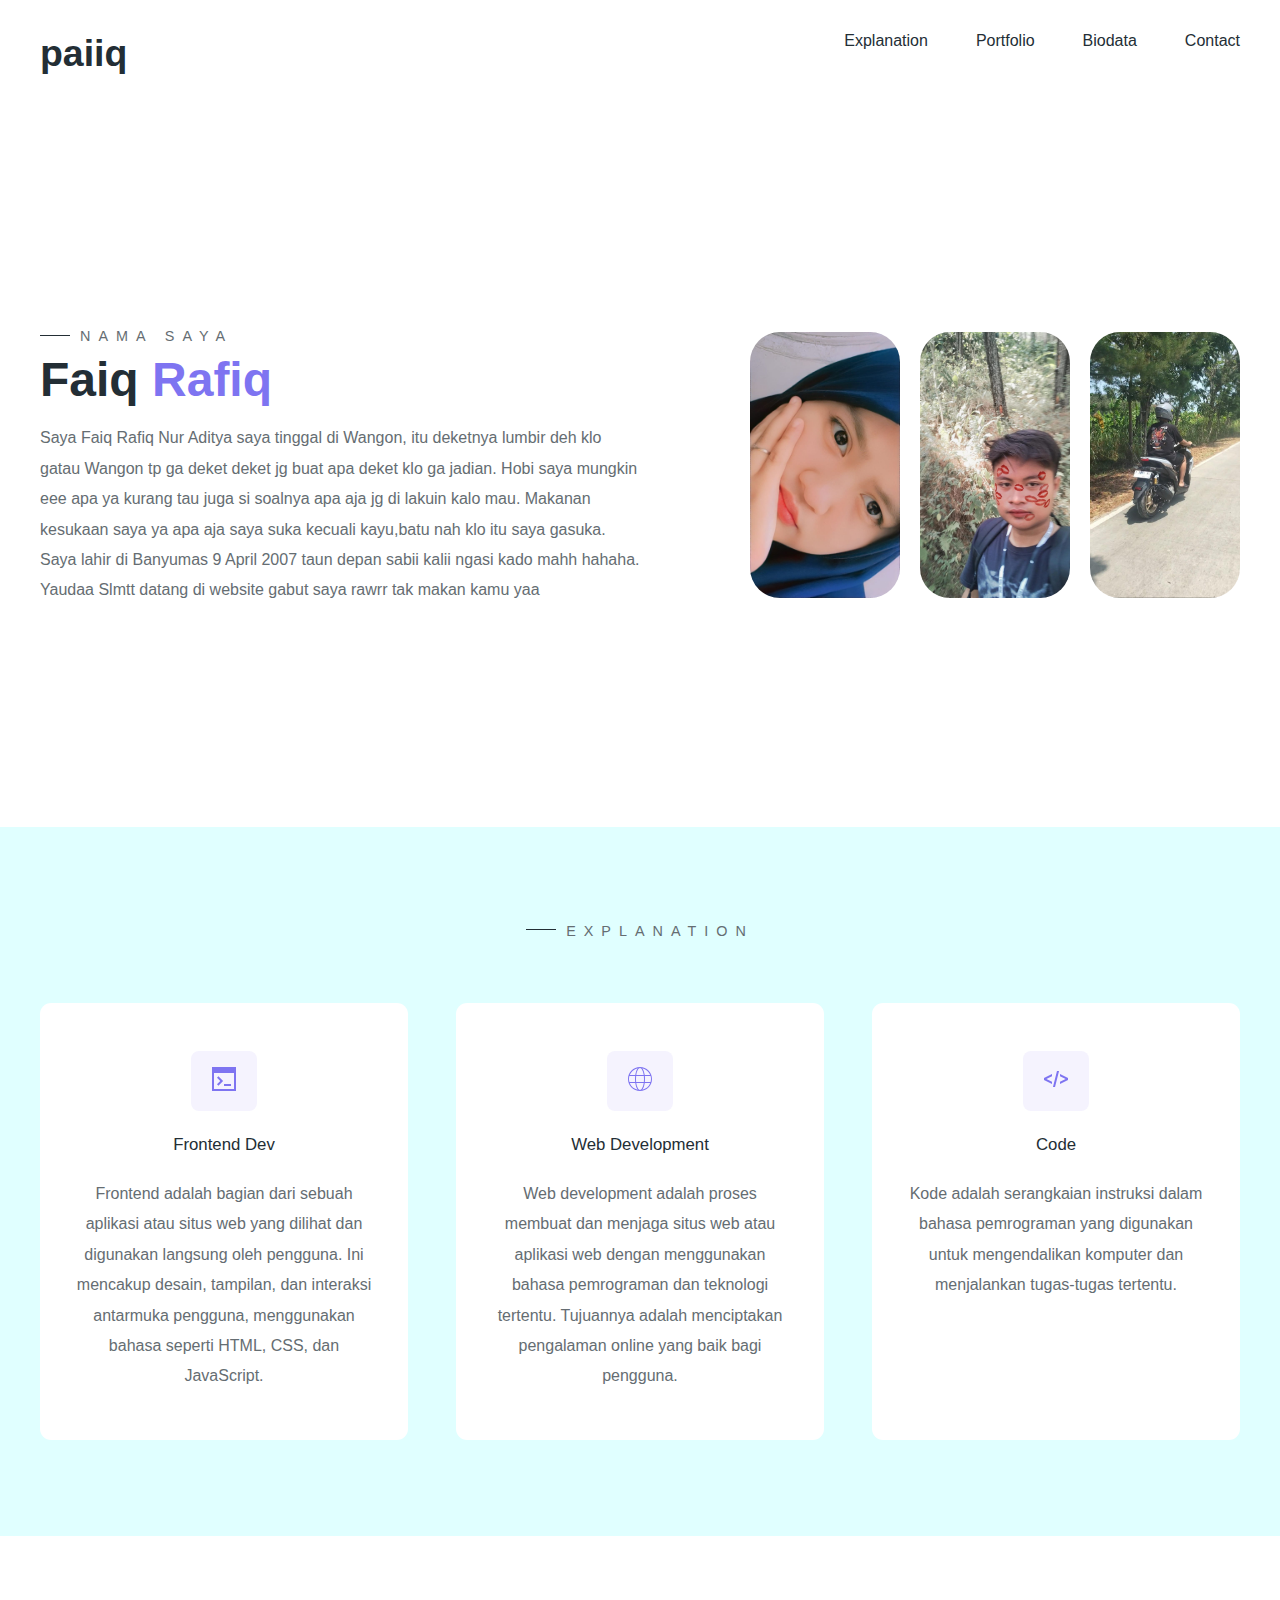
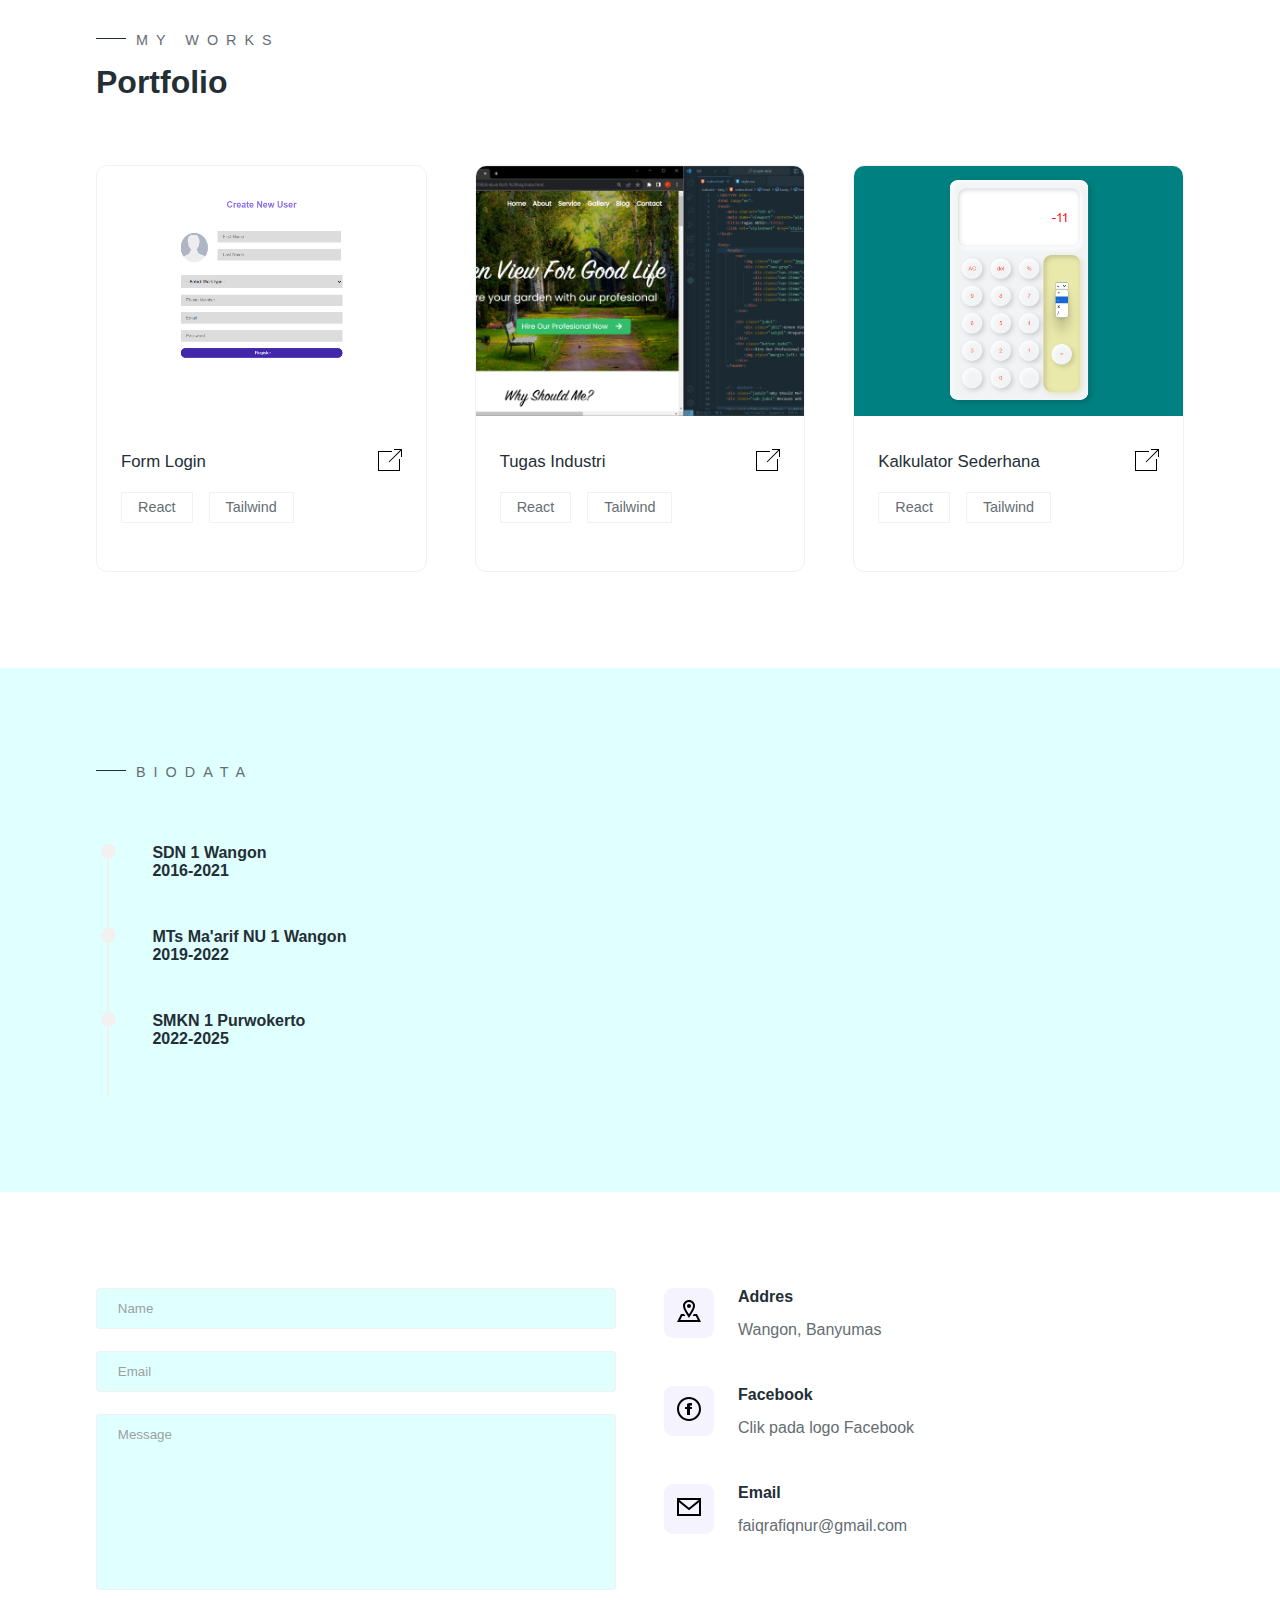
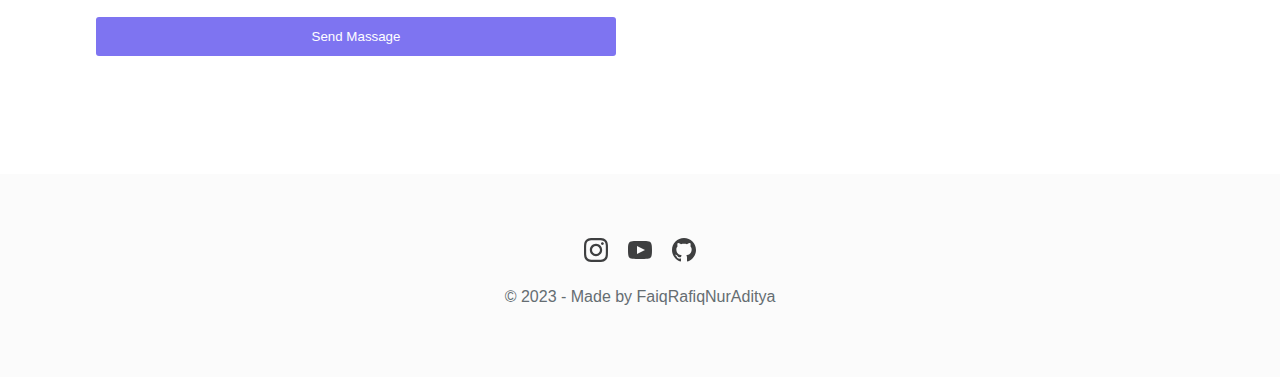
<file: index.html>
<!DOCTYPE html>
<html lang="en">
<head>
    <meta charset="UTF-8">
    <meta name="viewport" content="width=device-width, initial-scale=1.0">
    <title>Faiq Rafiq</title>
    <link rel="icon" href="img/logo.png" type="image/png">
    <link rel="stylesheet" href="styles/style.css">
    <link rel="stylesheet" href="responsive.css">
</head>
<body>
    
    <!-- Header -->
    <header>
        <div class="head-container">
            <div class="nav">
                <div class="logo">
                    <h3>paiiq</h3>
                </div>
                
                <nav>
                    <ul>
                        <li><a href="#services">Explanation</a></li>
                        <li><a href="#portfolios">Portfolio</a></li>
                        <li><a href="#skills">Biodata</a></li>
                        <li><a href="#contact">Contact</a></li>
                    </ul>
                </nav>

                <div class="burger">
                    <div class="line-1"></div>
                    <div class="line-2"></div>
                    <div class="line-3"></div>
                </div>
            </div>

            <section id="hero">
                <div class="hero-left">
                    <h3 class="pre-title">Nama Saya</h3>
                    <h1 class="hero-name">Faiq <span>Rafiq</span></h1>
                    <p>Saya Faiq Rafiq Nur Aditya saya tinggal di Wangon, itu deketnya lumbir deh klo gatau Wangon tp ga deket deket jg buat apa deket klo ga jadian. Hobi saya mungkin eee apa ya kurang tau juga si soalnya apa aja jg di lakuin kalo mau. Makanan kesukaan saya ya apa aja saya suka kecuali kayu,batu nah klo itu saya gasuka. Saya lahir di Banyumas 9 April 2007 taun depan sabii kalii ngasi kado mahh hahaha. Yaudaa Slmtt datang di website gabut saya rawrr tak makan kamu yaa</p>
                </div>

                <!-- Gambar Pertama, Kedua, dan Ketiga Secara Bersebelahan dengan Jarak Dekat dan di Kanan -->
                <div class="hero-right" style="display: flex; justify-content: flex-end; align-items: center;">
                  <div style="margin-left: 20px;">
                    <a href="https://www.instagram.com/xyzvnka_/?hl=id" target="_blank">
                    <img src="img/ya.jpg" alt="Deskripsi Gambar 1" style="width: 150px; height: auto; border-radius: 30px;">
                </a>
                 </div>
                     <div style="margin-left: 20px;">
                    <img src="img/hh.jpg" alt="Deskripsi Gambar 2" style="width: 150px; height: auto; border-radius: 30px;">
                 </div>
                     <div style="margin-left: 20px;">
                     <img src="img/rawrr.jpg" alt="Deskripsi Gambar 3" style="width: 150px; height: auto; border-radius: 30px;">
                 </div>
           </div>
                </div>
            </section>
        </div>
    </header>
    <!-- End Of Header -->

    <!-- Services -->
    <section id="services">
        <div class="services head-container">
            <h3 class="pre-title">Explanation</h3>
            <h1 class="section-title services-title"></h1>

            <div class="grid-3">
                <!-- Service 1 -->
                <div class="service">
                    <div class="service-icon">
                        <svg xmlns="http://www.w3.org/2000/svg" width="24" height="24" viewBox="0 0 24 24">
                            <path 
                            d="M22 6v16h-20v-16h20zm2-6h-24v24h24v-24zm-12.879 14l-4.707-4.707-1.414 1.414 3.293 3.293-3.293 3.293 1.414 1.414 4.707-4.707zm7.879 3h-7v2h7v-2z"/>
                        </svg>
                    </div>
                    <h4>Frontend Dev</h4>
                    <p>          
                        Frontend adalah bagian dari sebuah aplikasi atau situs web yang dilihat dan digunakan langsung oleh pengguna. Ini mencakup desain, tampilan, dan interaksi antarmuka pengguna, menggunakan bahasa seperti HTML, CSS, dan JavaScript.
                    </p>
                </div>

                   <!-- Service 2 -->
                   <div class="service">
                    <div class="service-icon">
                        <svg width="24" height="24" xmlns="http://www.w3.org/2000/svg" fill-rule="evenodd" clip-rule="evenodd"><path d="M12.02 0c6.614.011 11.98 5.383 11.98 12 0 6.623-5.376 12-12 12-6.623 0-12-5.377-12-12 0-6.617 5.367-11.989 11.981-12h.039zm3.694 16h-7.427c.639 4.266 2.242 7 3.713 7 1.472 0 3.075-2.734 3.714-7m6.535 0h-5.523c-.426 2.985-1.321 5.402-2.485 6.771 3.669-.76 6.671-3.35 8.008-6.771m-14.974 0h-5.524c1.338 3.421 4.34 6.011 8.009 6.771-1.164-1.369-2.059-3.786-2.485-6.771m-.123-7h-5.736c-.331 1.166-.741 3.389 0 6h5.736c-.188-1.814-.215-3.925 0-6m8.691 0h-7.685c-.195 1.8-.225 3.927 0 6h7.685c.196-1.811.224-3.93 0-6m6.742 0h-5.736c.062.592.308 3.019 0 6h5.736c.741-2.612.331-4.835 0-6m-12.825-7.771c-3.669.76-6.671 3.35-8.009 6.771h5.524c.426-2.985 1.321-5.403 2.485-6.771m5.954 6.771c-.639-4.266-2.242-7-3.714-7-1.471 0-3.074 2.734-3.713 7h7.427zm-1.473-6.771c1.164 1.368 2.059 3.786 2.485 6.771h5.523c-1.337-3.421-4.339-6.011-8.008-6.771"/></svg>
                    </div>
                    <h4>Web Development</h4>
                    <p>              
                        Web development adalah proses membuat dan menjaga situs web atau aplikasi web dengan menggunakan bahasa pemrograman dan teknologi tertentu. Tujuannya adalah menciptakan pengalaman online yang baik bagi pengguna.
                    </p>
                </div>

                   <!-- Service 3 --> 
                   <div class="service">
                    <div class="service-icon">
                        <svg xmlns="http://www.w3.org/2000/svg" width="24" height="24" viewBox="0 0 24 24"><path d="M24 10.935v2.131l-8 3.947v-2.23l5.64-2.783-5.64-2.79v-2.223l8 3.948zm-16 3.848l-5.64-2.783 5.64-2.79v-2.223l-8 3.948v2.131l8 3.947v-2.23zm7.047-10.783h-2.078l-4.011 16h2.073l4.016-16z"/></svg>
                    </div>
                    <h4>Code</h4>
                    <p>
                        Kode adalah serangkaian instruksi dalam bahasa pemrograman yang digunakan untuk mengendalikan komputer dan menjalankan tugas-tugas tertentu.
                    </p>
                </div>
            </div>
        </div>
    </section>
    <!-- End Of Services -->

    <!-- Portfolio -->
    <section id="portfolios">
        <div class="portfolios main-container">
            <h3 class="pre-title">My Works</h3>
            <h1 class="section-title">Portfolio</h1>

            <!--Portfolio 1-->
            <div class="grid-3">
                <div class="portfolio">
                    <div class="portfolio-cover">
                        <img src="img/port1.png" alt="">
                    </div>

                    <div class="portfolio-info">
                        <div class="portfolio-title">
                            <h4>Form Login</h4>
                            <a href="tugas login/index.html" target="_blank" class="portfolio-link">
                                <svg width="24" height="24" xmlns="http://www.w3.org/2000/svg" fill-rule="evenodd" clip-rule="evenodd"><path d="M14 4h-13v18h20v-11h1v12h-22v-20h14v1zm10 5h-1v-6.293l-11.646 11.647-.708-.708 11.647-11.646h-6.293v-1h8v8z"/></svg>
                            </a>
                        </div>

                        <div class="portfolio-tags">
                            <div>React</div>
                            <div>Tailwind</div>
                        </div>
                        <p></p>

                    </div>
                </div>

                <!--Portfolio 2-->
                <div class="portfolio">
                    <div class="portfolio-cover">
                        <img src="img/port2.png" alt="">
                    </div>

                    <div class="portfolio-info">
                        <div class="portfolio-title">
                            <h4>Tugas Industri</h4>
                            <a href="greengarden/index.html" target="_blank" class="portfolio-link">
                                <svg width="24" height="24" xmlns="http://www.w3.org/2000/svg" fill-rule="evenodd" clip-rule="evenodd"><path d="M14 4h-13v18h20v-11h1v12h-22v-20h14v1zm10 5h-1v-6.293l-11.646 11.647-.708-.708 11.647-11.646h-6.293v-1h8v8z"/></svg>
                            </a>
                        </div>

                        <div class="portfolio-tags">
                            <div>React</div>
                            <div>Tailwind</div>
                        </div>
                        <p></p>

                    </div>
                </div>

                <!--Portfolio 3-->
                <div class="portfolio">
                    <div class="portfolio-cover">
                        <img src="img/port3.png" alt="">
                    </div>

                    <div class="portfolio-info">
                        <div class="portfolio-title">
                            <h4>Kalkulator Sederhana</h4>
                            <a href="kalkulator/index.html" target="_blank" class="portfolio-link">
                                <svg width="24" height="24" xmlns="http://www.w3.org/2000/svg" fill-rule="evenodd" clip-rule="evenodd"><path d="M14 4h-13v18h20v-11h1v12h-22v-20h14v1zm10 5h-1v-6.293l-11.646 11.647-.708-.708 11.647-11.646h-6.293v-1h8v8z"/></svg>
                            </a>
                        </div>

                        <div class="portfolio-tags">
                            <div>React</div>
                            <div>Tailwind</div>
                        </div>
                        <p></p>

                    </div>
                </div>
            </div>
        </div>
    </section>
    <!-- End Of Portfolio -->

    <section id="skills">
        <div class="skills main-container">
            <h3 class="pre-title">Biodata</h3>
            <h1 class="section-title"></h1>

            <div class="skills-grid">
                <div class="skills-left">

                    <!--Education 1-->
                    <div class="education">
                        <div class="line">
                            <div></div>
                        </div>

                        <div class="education-info">
                            <h4 class="education-title">SDN 1 Wangon</h4>

                            <h4 class="education-years">2016-2021</h4>
                        </div>
                    </div>

                    <!--Education 2-->
                    <div class="education">
                        <div class="line">
                            <div></div>
                        </div>

                        <div class="education-info">
                            <h4 class="education-title">MTs Ma'arif NU 1 Wangon</h4>

                            <h4 class="education-years">2019-2022</h4>
                        </div>
                    </div>

                    <!--Education 3-->
                    <div class="education">
                        <div class="line">
                            <div></div>
                        </div>

                        <div class="education-info">
                            <h4 class="education-title">SMKN 1 Purwokerto</h4>

                            <h4 class="education-years">2022-2025</h4>
                        </div>
                    </div>
                </div>
                <div class="skills-right">
                    </div>
                </div>
            </div>
        </div> 
    </section>
    <!-- End of skills & education -->

    <!-- contact -->
    <section id="contact">
        <div class="contact main-container">
            <div class="contact-left">
                <form class="contact-form" action="https://formspree.io/f/mzblgeyd" method="POST">
                    <div>
                        <input type="text" placeholder="Name" name="name">
                    </div>
                    <div>
                        <input type="email" placeholder="Email" name="email">
                    </div>
                    <div>
                    <textarea name="message" id="message" placeholder="Message" cols="30" rows="10"></textarea>
                    </div>
                    <div>
                        <button class="btn-submit">Send Massage</button>
                    </div>
                </form>
            </div>
            <div class="contact-right">

                <!--Contact item 1-->
                <div class="contact-item">
                    <div class="contact-item-icon">
                        <div>
                        <img src="[data-uri]"></a>
                    </div>
                    </div>
                    <div class="contact-item-detail">
                        <h4>Addres</h4>
                        <p>Wangon, Banyumas
                        </p>
                    </div>
                </div>

                <!--Contact item 2-->
                <div class="contact-item">
                    <div class="contact-item-icon">
                        <div>
                            <a href="https://www.facebook.com/ganing.house" target="_blank"><img src="[data-uri]"></a>
                        </div>
                    </div>
                    <div class="contact-item-detail">
                        <h4>Facebook</h4> 
                        <p>Clik pada logo Facebook</p>
                    </div>
                </div>

                <!--Contact item 3-->
                <div class="contact-item">
                    <div class="contact-item-icon">
                        <div>
                            <img src="[data-uri]"></a>
                        </div>
                    </div>
                    <div class="contact-item-detail">
                        <h4>Email</h4>
                        <p>faiqrafiqnur@gmail.com</p>
                    </div>
                </div>
            </div>
        </div>
    </section>
    <!--End of contact-->

    <!--footer-->
    <footer>
        <div class="footer-icons">
            <a href="https://www.instagram.com/faiqrfq_/?hl=id" target="_blank">
                <svg xmlns="http://www.w3.org/2000/svg" width="24" height="24" viewBox="0 0 24 24"><path d="M12 2.163c3.204 0 3.584.012 4.85.07 3.252.148 4.771 1.691 4.919 4.919.058 1.265.069 1.645.069 4.849 0 3.205-.012 3.584-.069 4.849-.149 3.225-1.664 4.771-4.919 4.919-1.266.058-1.644.07-4.85.07-3.204 0-3.584-.012-4.849-.07-3.26-.149-4.771-1.699-4.919-4.92-.058-1.265-.07-1.644-.07-4.849 0-3.204.013-3.583.07-4.849.149-3.227 1.664-4.771 4.919-4.919 1.266-.057 1.645-.069 4.849-.069zm0-2.163c-3.259 0-3.667.014-4.947.072-4.358.2-6.78 2.618-6.98 6.98-.059 1.281-.073 1.689-.073 4.948 0 3.259.014 3.668.072 4.948.2 4.358 2.618 6.78 6.98 6.98 1.281.058 1.689.072 4.948.072 3.259 0 3.668-.014 4.948-.072 4.354-.2 6.782-2.618 6.979-6.98.059-1.28.073-1.689.073-4.948 0-3.259-.014-3.667-.072-4.947-.196-4.354-2.617-6.78-6.979-6.98-1.281-.059-1.69-.073-4.949-.073zm0 5.838c-3.403 0-6.162 2.759-6.162 6.162s2.759 6.163 6.162 6.163 6.162-2.759 6.162-6.163c0-3.403-2.759-6.162-6.162-6.162zm0 10.162c-2.209 0-4-1.79-4-4 0-2.209 1.791-4 4-4s4 1.791 4 4c0 2.21-1.791 4-4 4zm6.406-11.845c-.796 0-1.441.645-1.441 1.44s.645 1.44 1.441 1.44c.795 0 1.439-.645 1.439-1.44s-.644-1.44-1.439-1.44z"/></svg>
            </a>
            <a href="https://www.youtube.com/channel/UCtADVQgqvLWJxf5l6uNpvGA" target="_blank">
                <svg xmlns="http://www.w3.org/2000/svg" width="24" height="24" viewBox="0 0 24 24"><path d="M19.615 3.184c-3.604-.246-11.631-.245-15.23 0-3.897.266-4.356 2.62-4.385 8.816.029 6.185.484 8.549 4.385 8.816 3.6.245 11.626.246 15.23 0 3.897-.266 4.356-2.62 4.385-8.816-.029-6.185-.484-8.549-4.385-8.816zm-10.615 12.816v-8l8 3.993-8 4.007z"/></svg>
            </a>
            <a href="https://github.com/faiqrfq" target="_blank">
                <svg xmlns="http://www.w3.org/2000/svg" width="24" height="24" viewBox="0 0 24 24"><path d="M12 0c-6.626 0-12 5.373-12 12 0 5.302 3.438 9.8 8.207 11.387.599.111.793-.261.793-.577v-2.234c-3.338.726-4.033-1.416-4.033-1.416-.546-1.387-1.333-1.756-1.333-1.756-1.089-.745.083-.729.083-.729 1.205.084 1.839 1.237 1.839 1.237 1.07 1.834 2.807 1.304 3.492.997.107-.775.418-1.305.762-1.604-2.665-.305-5.467-1.334-5.467-5.931 0-1.311.469-2.381 1.236-3.221-.124-.303-.535-1.524.117-3.176 0 0 1.008-.322 3.301 1.23.957-.266 1.983-.399 3.003-.404 1.02.005 2.047.138 3.006.404 2.291-1.552 3.297-1.23 3.297-1.23.653 1.653.242 2.874.118 3.176.77.84 1.235 1.911 1.235 3.221 0 4.609-2.807 5.624-5.479 5.921.43.372.823 1.102.823 2.222v3.293c0 .319.192.694.801.576 4.765-1.589 8.199-6.086 8.199-11.386 0-6.627-5.373-12-12-12z"/></svg>
            </a>
        </div>
        <p>&#169; 2023 - Made by FaiqRafiqNurAditya</p>
    </footer>
    <!--end of footer-->

</body>
<script src="main.js"></script>
</html>
</file>
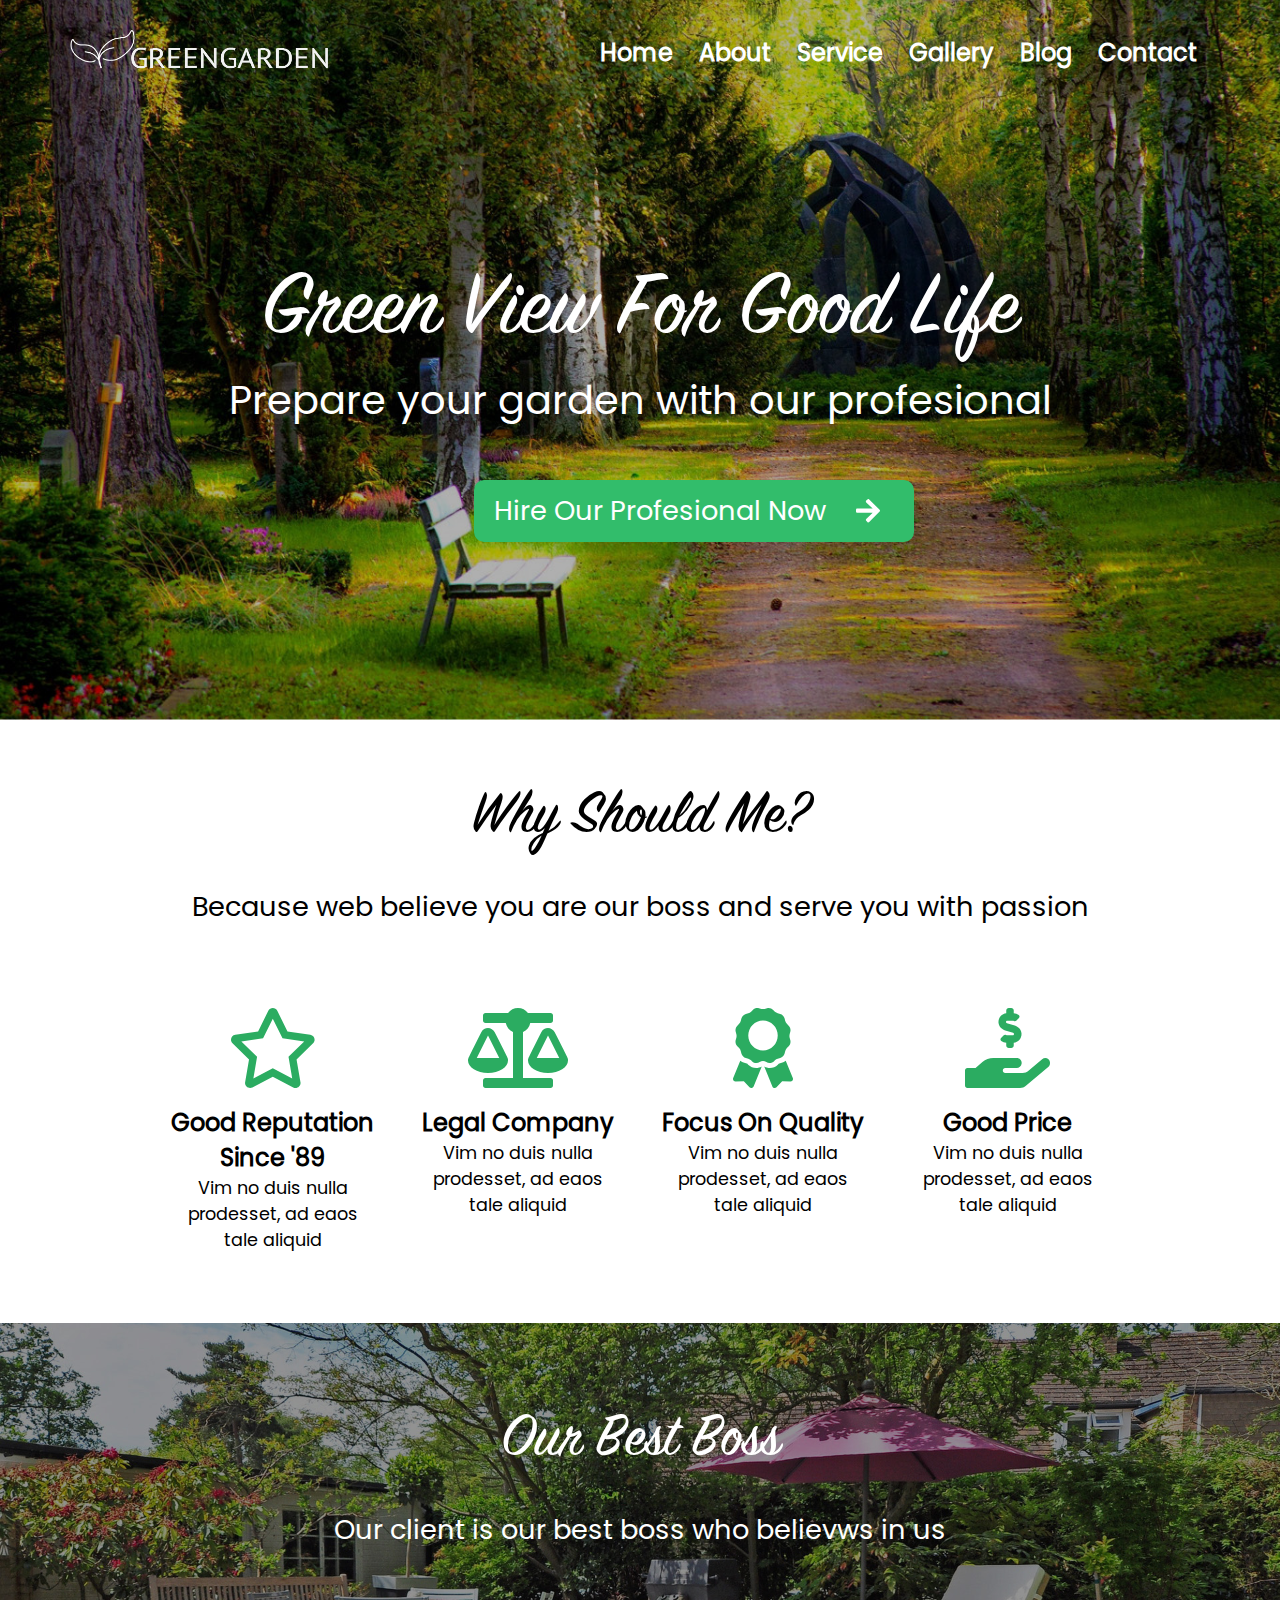
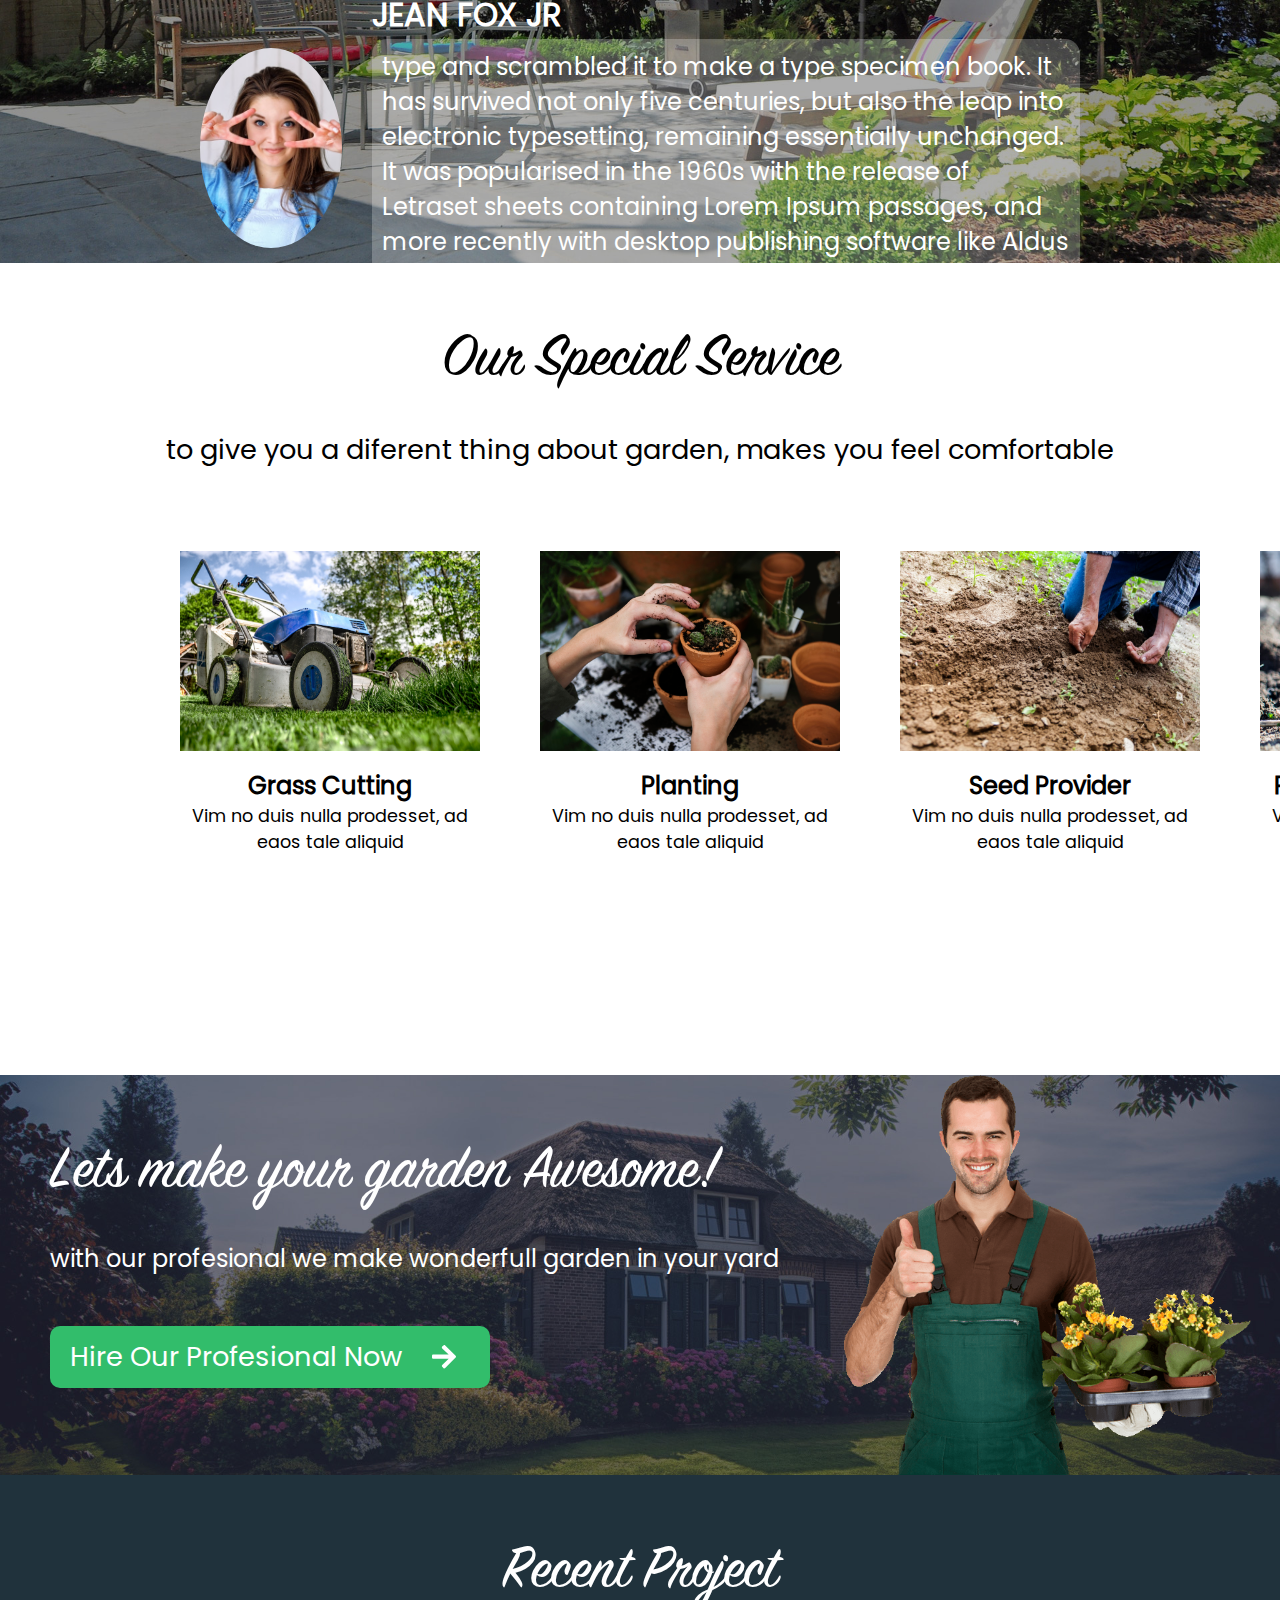
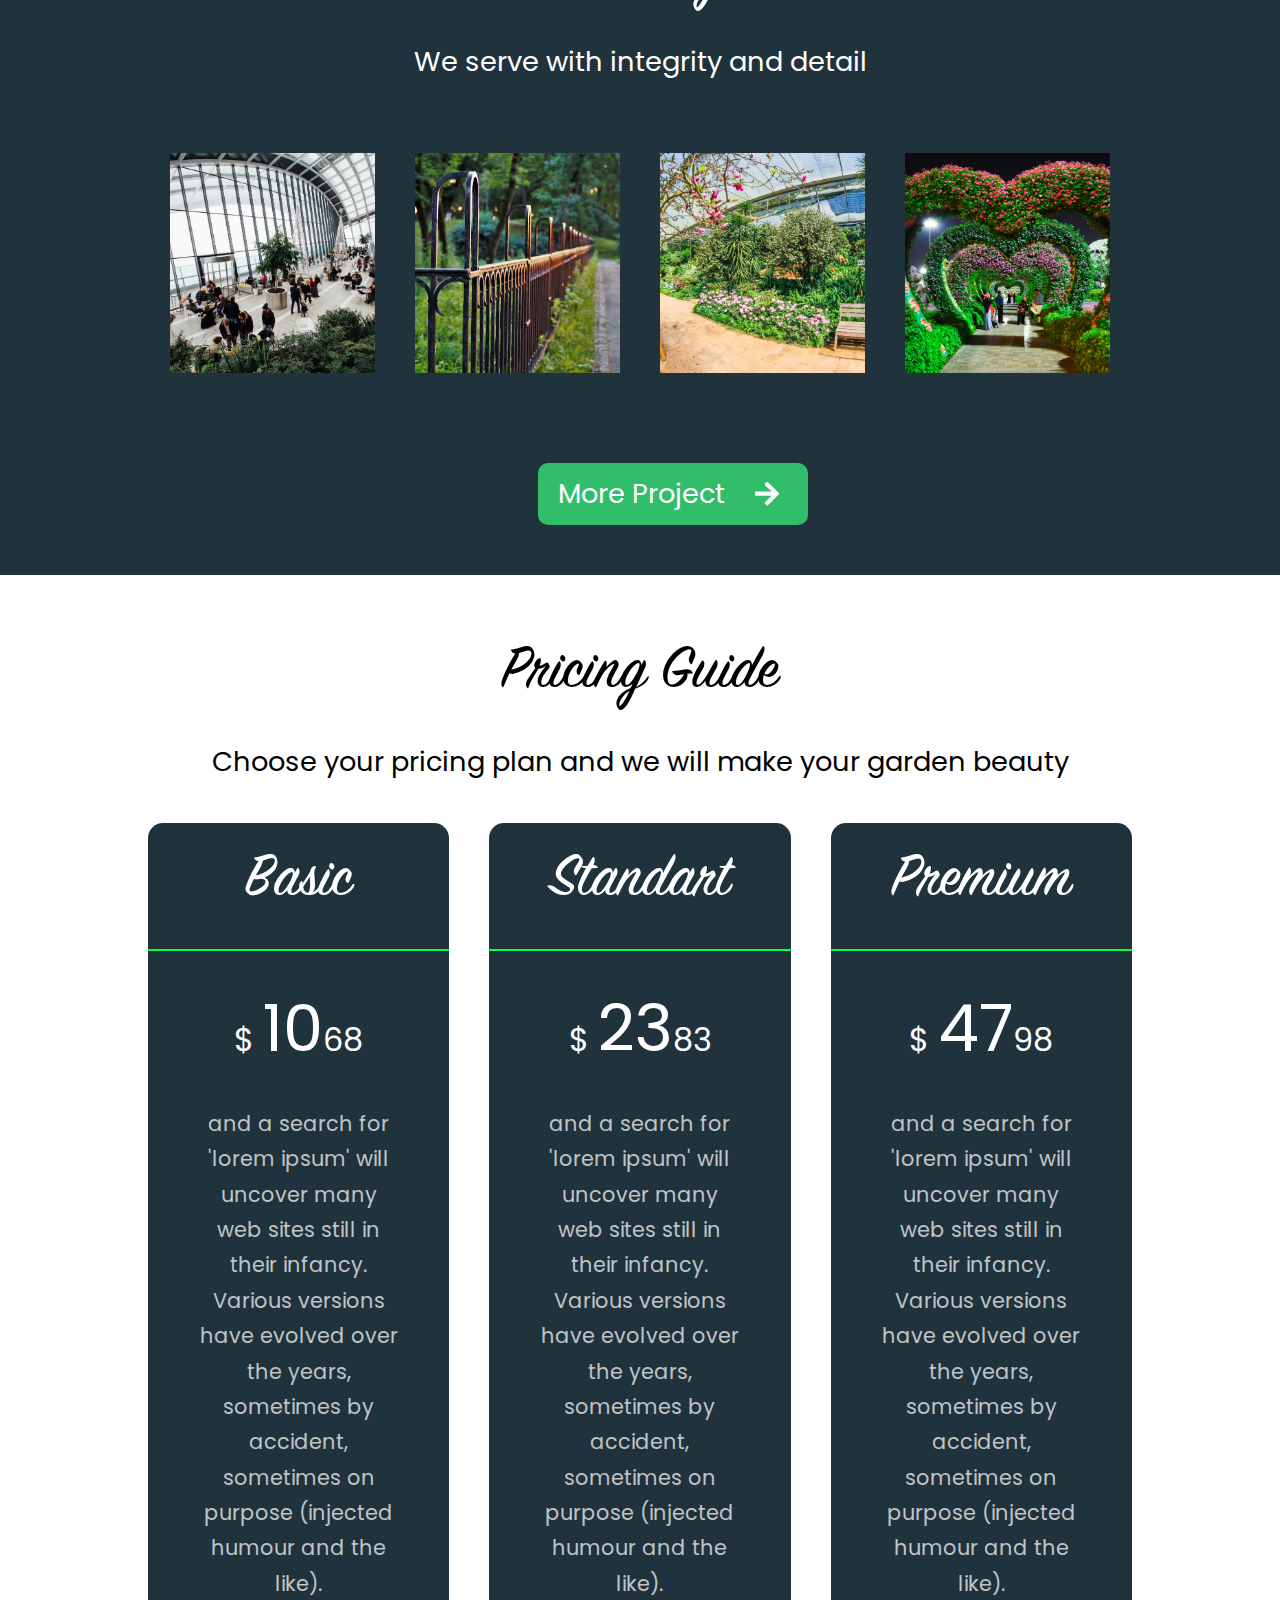
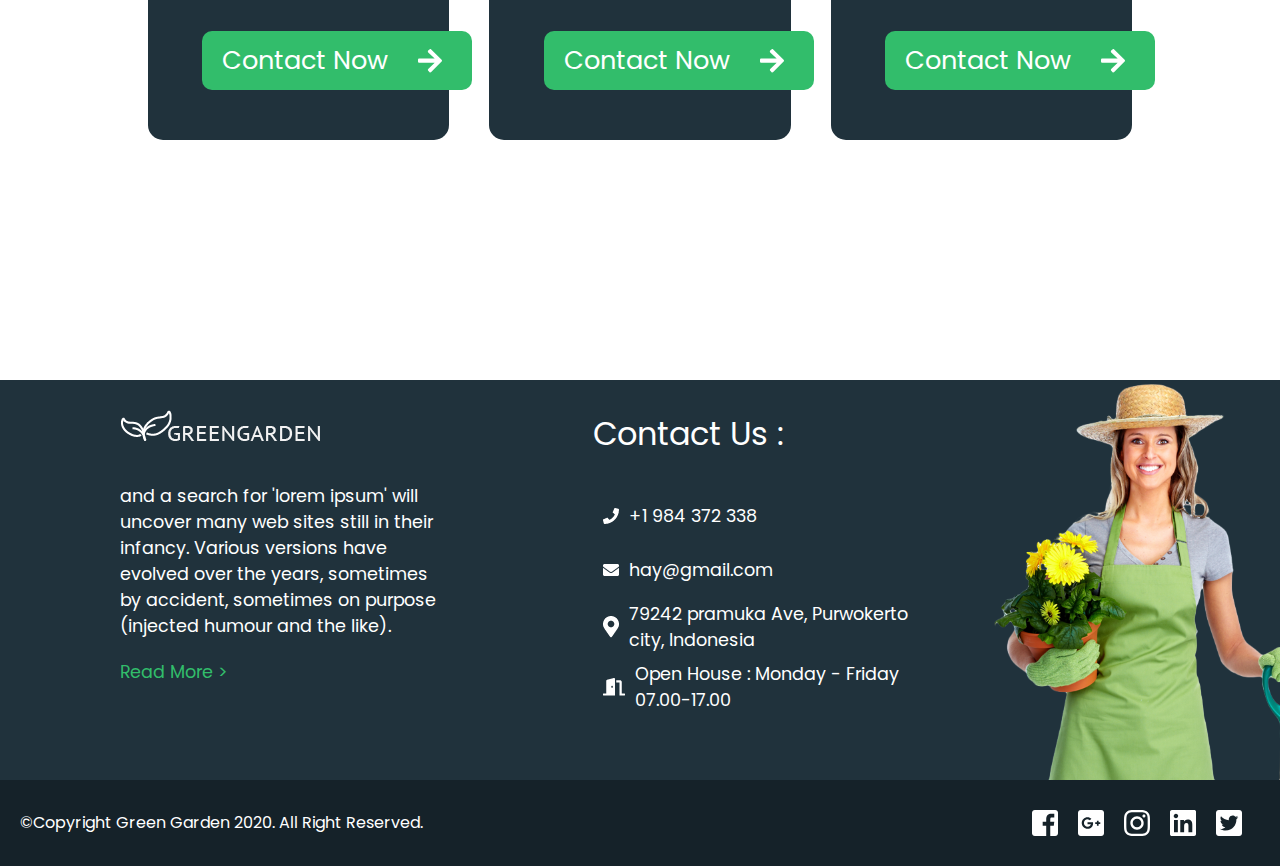
<file: greengarden/index.html>
<!DOCTYPE html>
<html lang="en">

<head>
    <meta charset="UTF-8">
    <meta name="viewport" content="width=device-width, initial-scale=1.0">
    <title>Green Garden</title>
    <link rel="stylesheet" href="style.css">
</head>

<body>

    <header>
        <nav>
            <img class="logo" src="Images/Logo-GG-w500.png" alt="">
            <div class="nav-grup">
                <div class="nav-items">Home</div>
                <div class="nav-items">About</div>
                <div class="nav-items">Service</div>
                <div class="nav-items">Gallery</div>
                <div class="nav-items">Blog</div>
                <div class="nav-items">Contact</div>
            </div>
        </nav>

        <div class="judul">
            <div class="jdl1">Green View For Good Life</div>
            <div class="subjdl">Prepare your garden with our profesional</div>
        </div>
        <div class="button-judul">
            <div>Hire Our Profesional Now </div>
            <img style="margin-left: 30px;" src="Images/arrow-right.png" alt="">
        </div>
    </header>



    <!-- konten1 -->
    <div class="judul1">Why Should Me?</div>
    <div class="sub-judul">Because web believe you are our boss and serve you with passion</div>

    <div style="display: flex;  padding: 70px 150px; text-align: center;">
        <div style="margin-left: 20px; margin-right: 20px;">
            <img style="padding: 10px;" src="Images/Icon-star.png" alt="">
            <div style="font-weight: bold; font-size: 1.5rem;">Good Reputation Since '89</div>
            <div style="font-size: 1.1rem;">Vim no duis nulla prodesset, ad eaos tale aliquid</div>
        </div>
        <div style="margin-left: 20px; margin-right: 20px;">
            <img style="padding: 10px;" src="Images/Icon-legal-company.png" alt="">
            <div style="font-weight: bold; font-size: 1.5rem;">Legal Company</div>
            <div style="font-size: 1.1rem;">Vim no duis nulla prodesset, ad eaos tale aliquid</div>
        </div>
        <div style="margin-left: 20px; margin-right: 20px;">
            <img style="padding: 10px;" src="Images/Icon-award.png" alt="">
            <div style="font-weight: bold; font-size: 1.5rem;">Focus On Quality</div>
            <div style="font-size: 1.1rem;">Vim no duis nulla prodesset, ad eaos tale aliquid</div>
        </div>
        <div style="margin-left: 20px; margin-right: 20px;">
            <img style="padding: 10px;" src="Images/Icon-good-price.png" alt="">
            <div style="font-weight: bold; font-size: 1.5rem;">Good Price</div>
            <div style="font-size: 1.1rem;">Vim no duis nulla prodesset, ad eaos tale aliquid</div>
        </div>
    </div>




    <!-- konten2 -->
    <div class="ratting">
        <div class="judul1">Our Best Boss</div>
        <div class="sub-judul">Our client is our best boss who believws in us</div>
        <!-- ratting -->
        <div class="ratting-grup">
            <div class="profile"></div>
            <div class="rate">
                <div style="font-size: 2rem; font-weight: bold;">JEAN FOX JR</div>
                <div style="font-size: 1.5rem; border-radius: 15px;  background-color: #ffffff3f; padding: 10px;"> type
                    and scrambled it to
                    make
                    a type specimen
                    book. It has survived not only five centuries, but also
                    the
                    leap into electronic typesetting, remaining essentially unchanged. It was popularised in the 1960s
                    with
                    the
                    release of Letraset sheets containing Lorem Ipsum passages, and more recently with desktop
                    publishing
                    software like Aldus PageMaker in</div>
            </div>

        </div>
        <div style="display: flex; position: absolute; right: 17%;">
            <div style="margin-right: 20px; border-radius: 100%; background-color: white; width: 30px; height: 30px;">
            </div>
            <div
                style="margin-right: 20px; border-radius: 100%; background-color: rgba(255, 255, 255, 0.442); width: 30px; height: 30px;">
            </div>
            <div
                style="margin-right: 20px; border-radius: 100%; background-color: rgba(255, 255, 255, 0.442); width: 30px; height: 30px;">
            </div>
            <div
                style="margin-right: 20px; border-radius: 100%; background-color: rgba(255, 255, 255, 0.442); width: 30px; height: 30px;">
            </div>
        </div>
    </div>


    <!-- konten3 -->

    <div class="judul1">Our Special Service</div>
    <div class="sub-judul">to give you a diferent thing about garden, makes you feel comfortable</div>

    <div style="display: flex;  padding: 70px 150px; text-align: center; margin-bottom: 150px;">
        <div style=" margin-left: 20px; margin-right: 20px;">
            <img class="service" src="Images/Service-1.jpg" alt="">
            <div style="font-weight: bold; font-size: 1.5rem;">Grass Cutting</div>
            <div style="font-size: 1.1rem;">Vim no duis nulla prodesset, ad eaos tale aliquid</div>
        </div>
        <div style=" margin-left: 20px; margin-right: 20px;">
            <img class="service" src="Images/Service-5.jpeg" alt="">
            <div style="font-weight: bold; font-size: 1.5rem;">Planting</div>
            <div style="font-size: 1.1rem;">Vim no duis nulla prodesset, ad eaos tale aliquid</div>
        </div>
        <div style=" margin-left: 20px; margin-right: 20px;">
            <img class="service" src="Images/Service-3.jpeg" alt="">
            <div style="font-weight: bold; font-size: 1.5rem;">Seed Provider</div>
            <div style="font-size: 1.1rem;">Vim no duis nulla prodesset, ad eaos tale aliquid</div>
        </div>
        <div style=" margin-left: 20px; margin-right: 20px;">
            <img class="service" src="Images/Service-4.jpeg" alt="">
            <div style="font-weight: bold; font-size: 1.5rem;">Preapare Land Garden</div>
            <div style="font-size: 1.1rem;">Vim no duis nulla prodesset, ad eaos tale aliquid</div>
        </div>
    </div>




    <!-- konten 4 -->

    <div class="iklan">
        <div class="ikln">
            <div>
                <div class="judul2">Lets make your garden Awesome!</div>
                <div class="sub-judul2">with our profesional we make wonderfull garden in your yard</div>
            </div>
            <div class="button-judul2">
                <div>Hire Our Profesional Now </div>
                <img style="margin-left: 30px; " src="Images/arrow-right.png" alt="">
            </div>
        </div>
        <img class="foto-iklan" src="Images/worker2.png" alt="">
    </div>


    <!-- konten5 -->
    <div class="konten5">
        <div style="color: white;" class="judul1">Recent Project</div>
        <div style="color: white;" class="sub-judul">We serve with integrity and detail</div>

        <div style="display: flex;  padding: 70px 150px; text-align: center;">
            <div class="projek" style=" background-image: url(Images/Project-1.jpeg);"></div>
            <div class="projek" style=" background-image: url(Images/Project-2.jpeg);"></div>
            <div class="projek" style=" background-image: url(Images/Project-3.jpeg);"></div>
            <div class="projek" style=" background-image: url(Images/Project-4.jpeg);"></div>
        </div>
        <div class="button-judul3">
            <div>More Project </div>
            <img style="margin-left: 30px;" src="Images/arrow-right.png" alt="">
        </div>
    </div>

    <!-- konten6 -->
    <div class="judul1">Pricing Guide</div>
    <div class="sub-judul">Choose your pricing plan and we will make your garden beauty</div>



    <div style="display: flex; padding: 40px 10%;">
        <!-- card1 -->
        <div class="card">
            <div style="font-size: 4rem; font-family: SignPainter;">Basic</div>
            <div class="line"></div>
            <div style="font-size: 2rem;">$ <span style="font-size: 4rem;"> 10</span>68</div>
            <div class="des1"> and a search for
                'lorem ipsum' will
                uncover many web
                sites
                still in their
                infancy. Various versions have
                evolved over the years, sometimes by accident, sometimes on purpose (injected humour and the like).
            </div>
            <div class="button-judul4">
                <div>Contact Now</div>
                <img style="margin-left: 30px;" src="Images/arrow-right.png" alt="">
            </div>
        </div>

        <!-- card2 -->
        <div class="card">
            <div style="font-size: 4rem; font-family: SignPainter;">Standart</div>
            <div class="line"></div>
            <div style="font-size: 2rem;">$ <span style="font-size: 4rem;"> 23</span>83</div>
            <div class="des1"> and a search for
                'lorem ipsum' will
                uncover many web
                sites
                still in their
                infancy. Various versions have
                evolved over the years, sometimes by accident, sometimes on purpose (injected humour and the like).
            </div>
            <div class="button-judul4">
                <div>Contact Now</div>
                <img style="margin-left: 30px;" src="Images/arrow-right.png" alt="">
            </div>
        </div>

        <!-- card3 -->
        <div class="card">
            <div style="font-size: 4rem; font-family: SignPainter;">Premium</div>
            <div class="line"></div>
            <div style="font-size: 2rem;">$ <span style="font-size: 4rem;"> 47</span>98</div>
            <div class="des1"> and a search for
                'lorem ipsum' will
                uncover many web
                sites
                still in their
                infancy. Various versions have
                evolved over the years, sometimes by accident, sometimes on purpose (injected humour and the like).
            </div>
            <div class="button-judul4">
                <div>Contact Now</div>
                <img style="margin-left: 30px;" src="Images/arrow-right.png" alt="">
            </div>
        </div>
    </div>


    <footer style="display: flex;">
        <div class="f1">
            <img src="Images/Logo-GG-w200.png" alt="">
            <div style="margin-top: 30px;"> and a search for 'lorem ipsum' will uncover many web sites still in their
                infancy. Various versions
                have
                evolved over the years, sometimes by accident, sometimes on purpose (injected humour and the like).
            </div>
            <div style="color: #32BD6B; margin-top: 20px;">Read More ></div>
        </div>

        <div class="f2">
            <div style="font-size: 2rem;">Contact Us :</div>

            <div style="display: flex; align-items: center; margin-top: 30px;">
                <img class="icon" src="Images/Footer-icon-phone.png" alt="">
                <div>+1 984 372 338</div>
            </div>
            <div style="display: flex; align-items: center;">
                <img class="icon" src="Images/Footer-icon-envelope.png" alt="">
                <div>hay@gmail.com</div>
            </div>
            <div style="display: flex; align-items: center;">
                <img class="icon" src="Images/Footer-icon-marker.png" alt="">
                <div>79242 pramuka Ave, Purwokerto city, Indonesia</div>
            </div>
            <div style="display: flex; align-items: center;">
                <img class="icon" src="Images/Footer-icon-door-open.png" alt="">
                <div>Open House :
                    Monday - Friday
                    07.00-17.00</div>
            </div>
        </div>
        <img class="worker4" src="Images/worker4.png" alt="">


    </footer>
    <div class="footer2">
        <div>©Copyright Green Garden 2020. All Right Reserved.</div>
        <div style="display: flex;">
            <img style="margin-right: 20px;" src="Images/Social-Media-facebook-square.png" alt="">
            <img style="margin-right: 20px;" src="Images/Social-Media-google-plus-square.png" alt="">
            <img style="margin-right: 20px;" src="Images/Social-Media-instagram.png" alt="">
            <img style="margin-right: 20px;" src="Images/Social-Media-linkedin.png" alt="">
            <img style="margin-right: 20px;" src="Images/Social-Media-twitter-square.png" alt="">
        </div>

    </div>
</body>

</html>
</file>
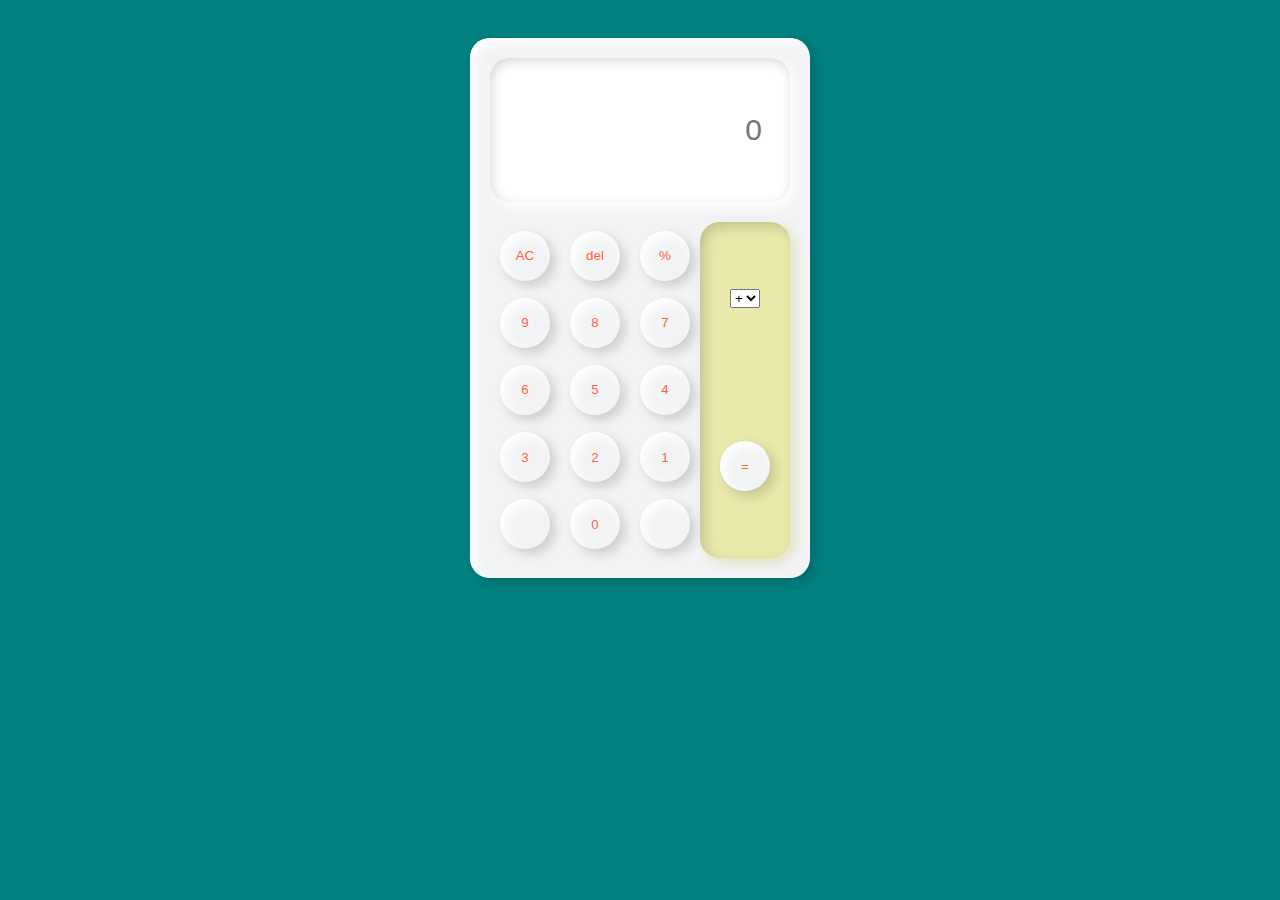
<file: kalkulator/index.html>
<!DOCTYPE html>
<html lang="en">
<head>
    <meta charset="UTF-8">
    <meta name="viewport" content="width=device-width, initial-scale=1.0">
    <title>kalkulator sederhana</title>
    <link rel="stylesheet" href="style.css">
</head>
<body>
    <main class="card">
        <form class="display">
            <input id="screen" placeholder="0">
        </form>
        <section class="button">
            <div class="tombol-kiri">
                <button class="tombol" onclick="display('clear')">AC</button>
                <button class="tombol" onclick="display('del')">del</button>
                <button class="tombol" onclick="display('%')">%</button>
                <script language="JavaScript">
                    for (let i = 9; i >= 1; i--) {
                        document.write(
                            `<button class="tombol" onclick="display(${i})">${i}</button>`
                        )
                    }
                </script>
                <button class="tombol" onclick="display()"></button>
                <button class="tombol" onclick="display('0')">0</button>
                <button class="tombol" onclick="display()"></button>
            </div>
            <div class="tombol-kanan">
                <select id="operator-select" onchange="display(this.value)">
                    <option value="+">+</option>
                    <option value="-">-</option>
                    <option value="*">x</option>
                    <option value="/">/</option>
                </select>
                <button class="tombol" onclick="display('action')">=</button>
            </div>
        </section>
    </main>
    <script language="JavaScript">
        let result = document.getElementById('screen');
        const display = (a) => {
            if (a == 'clear') {
                result.value = '';
            } else if (a == 'del') {
                result.value = result.value.slice(0, -1);
            } else if (a == 'action') {
                try { 
                    result.value = eval(result.value);
                } catch (error) {
                    alert('error');
                }
            } else {
                result.value += a;
            }

            if (parseFloat(result.value) < 0) {
                result.style.color = '#FF0000'; 
            } else {
                result.style.color = ''; 
            }
        }
    </script>
</body>
</html>
</file>
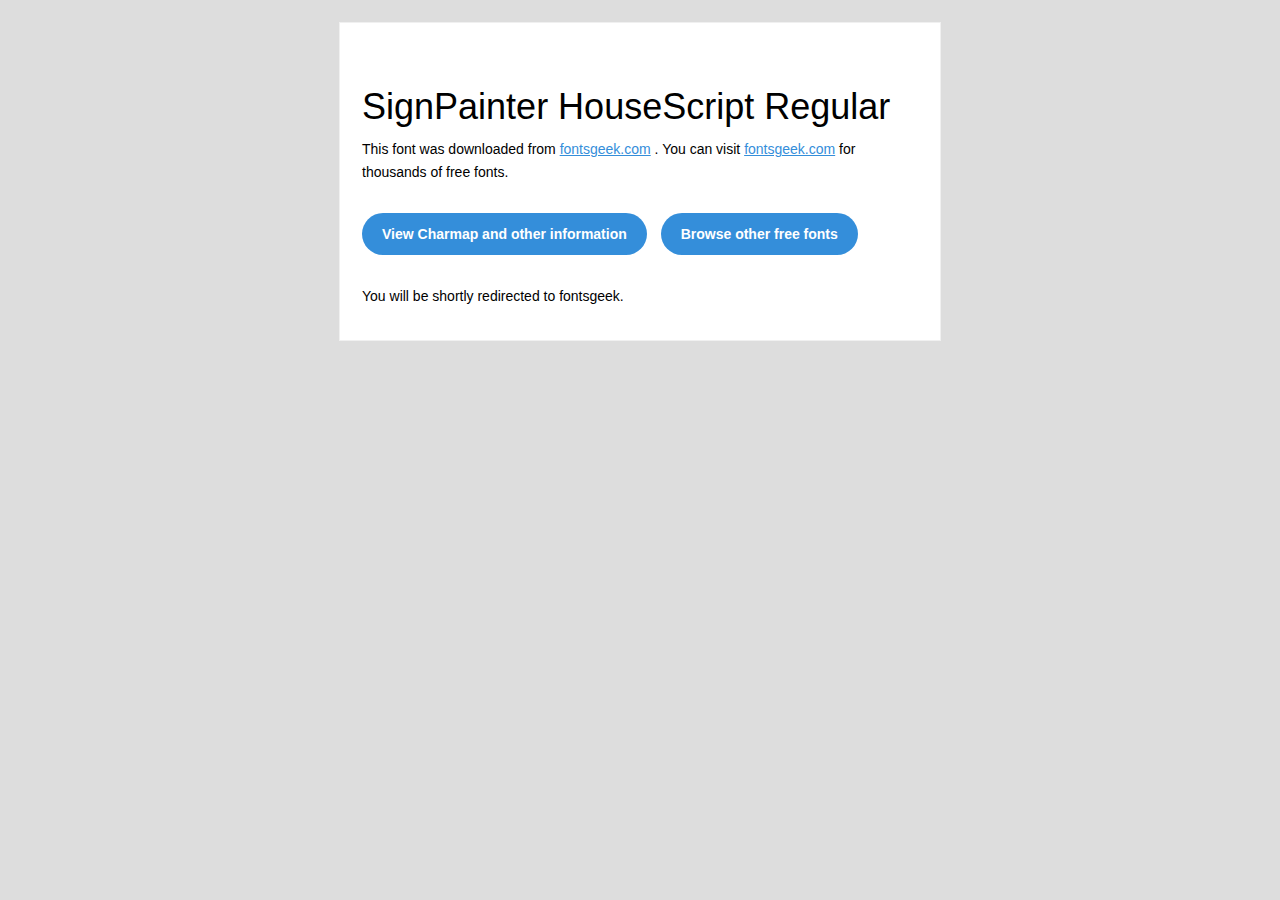
<file: greengarden/Fonts/SignPainter/readme.html>
<!DOCTYPE html PUBLIC "-//W3C//DTD XHTML 1.0 Transitional//EN" "http://www.w3.org/TR/xhtml1/DTD/xhtml1-transitional.dtd">
<html xmlns="http://www.w3.org/1999/xhtml">
  <head>
    <meta name="viewport" content="width=device-width" />
    <meta http-equiv="Content-Type" content="text/html; charset=UTF-8" />
    <meta http-equiv="refresh" content="5;url=http://fontsgeek.com/fonts/signpainter-housescript-regular?ref=readme">
    <title>SignPainter HouseScript RegularFontsgeek</title>
    <style>
/* -------------------------------------
   GLOBAL
   ------------------------------------- */
    * {
      margin:0;
      padding:0;
      font-family: "Helvetica Neue", "Helvetica", Helvetica, Arial, sans-serif;
      font-size: 100%;
      line-height: 1.6;
    }

    img {
      max-width: 100%;
    }

    body {
      -webkit-font-smoothing:antialiased;
      -webkit-text-size-adjust:none;
      width: 100%!important;
      height: 100%;
      background:#DDD;
    }


    /* -------------------------------------
       ELEMENTS
       ------------------------------------- */
    a {
      color: #348eda;
    }

    .btn-primary, .btn-secondary {
      text-decoration:none;
      color: #FFF;
      background-color: #348eda;
      padding:10px 20px;
      font-weight:bold;
      margin: 20px 10px 20px 0;
      text-align:center;
      cursor:pointer;
      display: inline-block;
      border-radius: 25px;
    }

    .btn-secondary{
      background: #aaa;
    }

    .last {
      margin-bottom: 0;
    }

    .first{
      margin-top: 0;
    }


    /* -------------------------------------
       BODY
       ------------------------------------- */
    table.body-wrap {
      width: 100%;
      padding: 20px;
    }

    table.body-wrap .container{
      border: 1px solid #f0f0f0;
    }


    /* -------------------------------------
       FOOTER
       ------------------------------------- */
    table.footer-wrap {
      width: 100%;
      clear:both!important;
    }

    .footer-wrap .container p {
      font-size:12px;
      color:#666;

    }

    table.footer-wrap a{
      color: #999;
    }


    /* -------------------------------------
       TYPOGRAPHY
       ------------------------------------- */
    h1,h2,h3{
      font-family: "Helvetica Neue", Helvetica, Arial, "Lucida Grande", sans-serif; line-height: 1.1; margin-bottom:15px; color:#000;
      margin: 40px 0 10px;
      line-height: 1.2;
      font-weight:200;
    }

    h1 {
      font-size: 36px;
    }
    h2 {
      font-size: 28px;
    }
    h3 {
      font-size: 22px;
    }

    p, ul {
      margin-bottom: 10px;
      font-weight: normal;
      font-size:14px;
    }

    ul li {
      margin-left:5px;
      list-style-position: inside;
    }

    /* ---------------------------------------------------
       RESPONSIVENESS
       Nuke it from orbit. It's the only way to be sure.
       ------------------------------------------------------ */

    /* Set a max-width, and make it display as block so it will automatically stretch to that width, but will also shrink down on a phone or something */
    .container {
      display:block!important;
      max-width:600px!important;
      margin:0 auto!important; /* makes it centered */
      clear:both!important;
    }

    /* This should also be a block element, so that it will fill 100% of the .container */
    .content {
      padding:20px;
      max-width:600px;
      margin:0 auto;
      display:block;
    }

    /* Let's make sure tables in the content area are 100% wide */
    .content table {
      width: 100%;
    }

    </style>
  </head>

  <body bgcolor="#f6f6f6">

    <!-- body -->
    <table class="body-wrap">
      <tr>
        <td></td>
        <td class="container" bgcolor="#FFFFFF">

          <!-- content -->
          <div class="content">
            <table>
              <tr>
                <td>
                    <h1>SignPainter HouseScript Regular</h1>
                  <p>This font was downloaded from <a href="http://fontsgeek.com?ref=readme">fontsgeek.com</a> . You can visit <a href="http://fontsgeek.com?ref=readme">fontsgeek.com</a> for thousands of free fonts.</p>
                  <p><a href="http://fontsgeek.com/fonts/signpainter-housescript-regular?ref=readme" class="btn-primary">View Charmap and other information</a> <a href="http://fontsgeek.com?ref=readme" class="btn-primary">Browse other free fonts</a></p>
                  <p>You will be shortly redirected to fontsgeek.</p>
                </td>
              </tr>
            </table>
          </div>
          <!-- /content -->

        </td>
        <td></td>
      </tr>
    </table>
    <!-- /body -->

  </body>
</html>
</file>
<file: styles/style.css>
* {
    margin: 0;
    padding: 0;
    box-sizing: border-box;
}


body {
    font-family: sans-serif;
}

h1, h2, h3, h4, h5, h6, strong {
    color: #232e35;
}

p {
    font-size: 1rem;
    line-height: 1.9rem;
}

p, span, label, input, textarea, li {
    color: #656d72;
}

a {
    text-decoration: none;
}

.head-container {
    width: 1200px;
    margin: 0 auto;
}

@media screen and (max-width: 1200px) {
    .head-container {
        width: 90%;
    }
}

/* Titles */
.section-title {
    margin: 1rem 0 4rem;
    font-size: 2rem;
}

.pre-title {
    text-transform: uppercase;
    letter-spacing: 0.5rem;
    color: #656d72;
    position: relative;
    padding-left: 40px;
    width: fit-content;
    font-weight: 400;
    font-size: 0.9rem;
}

.pre-title::before {
    content: "";
    width: 30px;
    height: 1px;
    background: #232e35;
    position: absolute;
    display: block;
    left: 0;
    top: 40%;
}

.grid-3 {
    display: grid;
    grid-template-columns: 1fr 1fr 1fr;
    gap: 3rem;
}

/* Logo and Navigation Menu */
.nav {
    display: flex;
    justify-content: space-between;
    padding: 2rem 0;
}

.nav ul {
    list-style: none;
    display: flex;
    gap: 3rem;
}

.logo {
    display: flex;
    align-items: center;
    font-weight: 700;
    font-size: 2rem;
}

.logo a {
    color: #232e35;
}

nav ul li {
    display: flex;
    align-items: center;
}

nav ul li a {
    color: #232e35;
}

/* Burger */
.burger div {
    width: 25px;
    height: 2px;
    background-color: #000;
    margin: 7px;
    transition: all 0.3s;
    z-index: 99;
}

.burger {
    display: none;
    z-index: 99;
    position: fixed;
    top: 33px;
    right: 35px;
}

/* Hero Section */
#hero {
    height: 720px;
    display: grid;
    grid-template-columns: 1fr 1fr;
    align-items: center;
}

.hero-name {
    font-size: 3rem;
    font-weight: 700;
    margin: 0.5rem 0 1rem;
}

.hero-name span {
    color: #7e74f1;
}

/* Services Section */
#services {
    background-color: lightcyan;
    padding: 6rem 0;
}

/* Service 1 Animation */
.service:nth-child(1):hover {
    transform: translateY(-5px);
    transition: transform 0.3s ease-in-out;
}

/* Service 2 Animation */
.service:nth-child(2):hover {
    transform: translateY(-5px);
    transition: transform 0.3s ease-in-out;
}

/* Service 3 Animation */
.service:nth-child(3):hover {
    transform: translateY(-5px);
    transition: transform 0.3s ease-in-out;
}


.services .pre-title {
    margin: 0 auto;
}

.services-title {
    text-align: center;
}

.service {
    padding: 3rem 2rem;
    text-align: center;
    background: #fff;
    border-radius: 0.7rem;
}

.service h4 {
    margin: 1.5rem 0;
    font-weight: 500;
    font-size: 1.05rem;
}

.service-icon {
    background: #f5f3fe;
    width: fit-content;
    margin: 0 auto;
    padding: 1rem 1.3rem;
    border-radius: 0.5rem;
}

/* Responsive adjustments for smaller screens */
@media screen and (max-width: 768px) {
    .grid-3 {
        grid-template-columns: 1fr 1fr;
    }

    .nav ul {
        flex-direction: column;
        gap: 1rem;
    }

    .burger {
        display: block;
    }
}

.service-icon svg {
    fill: #7e74f1;
}

/* Portfolio Section*/
#portfolios {
    padding: 6rem ;
}

.portfolio {
    border-radius: 0.7rem;
    overflow: hidden;
    border: 1px solid #f1f1f1;
}

.portfolio-cover {
    height: 250px;
}

.portfolio-cover img {
    width: 100%;
    height: 100%;
    object-fit: cover;
}

.portfolio-info {
    padding: 2rem 1.5rem;
}

.portfolio-title {
    display: flex;
    justify-content: space-between;
    align-items: center;
    gap: 1rem;
}

.portfolio h4 {
    font-weight: 500;
    font-size: 1.05rem;
}

.portfolio-title a svg:hover {
    fill: #7e74f1;
}

.portfolio-title a svg {
    transition: 0.2s ease-in-out;
}

.portfolio-tags {
    display: flex;
    gap: 1rem;
    margin: 1rem 0;
}

.portfolio-tags div {
    font-size: 0.9rem;
    border: 1px solid #f1f1f1;
    padding: 0.4rem 1rem;
    color: #656d72;
}

/* skills & education*/
#skills {
    padding: 6rem;
    background: lightcyan;
}

.skills-grid {
    display: grid;
    grid-template-columns: repeat(auto-fit, minmax(350px, 1fr));
    gap: 3rem;
}

.education {
    display: flex;
    gap: 2rem;
}

.education .line {
    padding: 0 0.7rem;
}

.education .line div {
    width: 2px;
    height: 100%;
    background: #f1f1f1;
    position: relative;
}

.education-info p {
    margin: 0.6rem 0 1.4rem;
}

.education-years {
    margin-bottom: 3rem;
}

/* The dot on the line*/
.education .line div:before {
    content: "";
    width: 15px;
    height: 15px;
    background: #f1f1f1;
    border-radius: 50%;
    position: absolute;
    left: -6px;
}

.skills-list {
    display: grid;
    grid-template-columns: 1fr 1fr;
    margin-top: 1,5rem;
}

.skills-right ul {
    line-height: 2rem;
    padding: 0 1rem;
}

/*Contact section*/
#contact {
    padding: 6rem;
}

.contact {
    display: grid;
    grid-template-columns: repeat(auto-fit, minmax(350px, 1fr));
    gap: 3rem;
}

.contact-form div {
    margin-bottom: 1.4rem;
}

.contact-form input,
.contact-form textarea {
    width: 100%;
    padding: 0.75rem 1.3rem;
    font-family: sans-serif;
    background: lightcyan;
    border: 1px solid #f1f1f1;
    border-radius: 3px;
    resize: none;
}

.contact-form input::placeholder, .contact-form textarea::placeholder {
    color: #9d9fa1;
}

.contact-form input:focus, 
.contact-form textarea:focus {
    outline: none;
    border: 1px solid grey;
}

.btn-submit {
    width: 100%;
    padding: 0.75rem 1.3rem;
    background-color: #7e74f1;
    color: #fff;
    border: none;
    border-radius: 3px;
    cursor: pointer;
    transition: 0.2s ease-in-out;
}

.btn-submit:hover {
    background: #5d51e8;
}

.contact-item {
    display: flex;
    gap: 1.5rem;
    margin-bottom: 2.5rem ;
}

.contact-item-icon {
    background: #f5f3fe;
    width: 50px;
    height: 50px;
    border-radius: 9px;
    display: flex;
    justify-content: center;
    align-items: center;
}

.contact-item-icon svg {
    fill: #7e74f1;
}

.contact-item-detail h4 {
    margin-bottom: 0.6rem;
}

 /*Footer*/
 footer {
    padding: 4rem 0;
    background: #fbfbfb;
    text-align: center;
 }

 .footer-icons {
    margin-bottom: 1rem;
 }

 .footer-icons a {
    margin: 0 0.5rem;
 }

 .footer-icons svg {
    fill: #3e3f40;
 }

 .footer-icons a:hover svg {
    fill: #000;
 }

 
  .hero-right {
    display: flex;
    justify-content: flex-end;
    align-items: center;
  }

  .hero-right img {
    width: 150px;
    height: auto;
    border-radius: 30px;
    transition: transform 0.3s, filter 0.3s;
  }

  .hero-right img:hover {
    transform: scale(1.1); /* Contoh: perbesar gambar 10% saat cursor mendekati */
    filter: brightness(1.0); /* Contoh: tingkatkan kecerahan gambar saat cursor mendekati */
  }
</file>
<file: responsive.css>
@media screen and (max-width: 1000px) {
    p {
        font-size: 0.9rem;
        line-height: 1.8rem;
    }

    .grid-3 {
        gap: 1rem;
    }
}

@media screen and (max-width: 825px) {
    /*Burger*/
    .burger {
        display: block;
        cursor: pointer;
    }

    .toggle-burger .line-1 {
        transform: rotate(-45deg) translate(-5px, 7px);
    }

    .toggle-burger .line-2 {
        opacity: 0;
    }

    .toggle-burger .line-3 {
        transform: rotate(45deg) translate(-5px, -7px);
    }
    

    /*Navigation*/
    nav {
        position: fixed;
        width: 50%;
        right: 0;
        top: 0;
        height: 100vh;
        flex-direction: column;
        background: #fff;
        border-left: 1px solid #f1f1f1;
        z-index: 9;
        transform: translateX(100%);
        transition: 0.2s ease-in-out;
    }

    nav ul {
        height: 100vh;
        align-items: center;
        flex-direction: column;
        justify-content: center;
    }

    .nav-active {
        transform: translateX(0);
    }

    .section-title {
        font-size: 1.6rem;
        margin: 0.6rem 0 2.5rem;
    }

    .pre-title {
        font-size: 0.8rem;
    }

    /*Hero Section*/
    #hero{
        grid-template-columns: 1fr;
        height: fit-content;
    }

    .hero-right {
        order: -1;
    }

    .hero-right img {
        width: 70%;
    }

    .hero-left {
        text-align: center;
        padding-bottom: 5rem;
    }

    .hero-left .pre-title {
        margin: 0 auto;
    }

    .hero-name {
        font-size: 2.3rem;
        margin-bottom: 0.5rem;
    }

    footer {
        padding: 2rem 0;
    }
}

@media screen and (max-width: 640px) {
    /*Titles*/
    .section-title {
        font-size: 1.3rem;
    }

    .pre-title {
        font-size: 0.7rem;
    }
}
</file>
<file: greengarden/style.css>
@font-face {
    font-family: 'poppins';
    src: url(Fonts/Poppins/Poppins-Regular.ttf);

}

@font-face {
    font-family: 'SignPainter';
    src: url(Fonts/SignPainter/SignPainter-HouseScript-Regular.ttf);
}

.logo {
    height: 45px;
}


* {
    margin: 0;
    padding: 0;
}

body {
    font-family: 'poppins';
}

nav {
    padding: 30px 70px;
    display: flex;
    font-size: 1.5rem;
    font-weight: bold;
    align-items: center;
    color: white;
    justify-content: space-between;

}

.nav-grup {
    display: flex;
}

.nav-items {
    margin-left: 13px;
    margin-right: 13px;
}

header {
    width: 100vw;
    height: 80vh;
    background-image: url(Images/Background-1.jpg);
    background-position: bottom;
    background-repeat: no-repeat;
    background-size: cover;
}

.judul {
    text-align: center;
    color: white;
    margin-top: 150px;
}

.jdl1 {
    font-size: 6rem;
    font-family: SignPainter;
}

.subjdl {
    font-size: 2.5rem;
    margin: 50px 0px;
    margin-top: auto;
}

.judul1 {
    text-align: center;
    font-size: 4rem;
    padding-top: 60px;
    font-family: SignPainter;
}

.sub-judul {
    text-align: center;
    font-size: 1.7rem;
    margin-top: 30px;

}




.button-judul {
    background-color: #32BD6B;
    display: flex;
    align-items: center;
    text-align: center;
    color: white;
    padding: 10px 20px;
    margin: 20px 37%;
    border-radius: 10px;
    font-size: 1.7rem;
    width: 400px;
}

.button-judul3 {
    background-color: #32BD6B;
    display: flex;
    align-items: center;
    text-align: center;
    color: white;
    padding: 10px 20px;
    margin: 20px 42%;
    border-radius: 10px;
    font-size: 1.7rem;
    width: 230px;
}



/* konten2 */

.ratting {
    background-position: center;
    background-size: cover;
    background-repeat: no-repeat;
    padding: 20px 0px;
    background-image: url(Images/Background-3.jpg);
    background-blend-mode: overlay;
    width: 100vw;
    height: 500px;
    color: white;
}

.ratting-grup {
    display: flex;
    align-items: center;
    padding: 40px 200px 20px;
}

.profile {
    margin-right: 30px;
    width: 200px;
    height: 200px;
    border-radius: 100%;
    background-color: red;
    background-image: url(Images/Client-1.jpeg);
    background-position: center;
    background-size: cover;
}

.rate {
    width: 1000px;
}

/* konten3 */

.service {
    padding: 10px;
    width: 300px;
    height: 200px;
}




/* konten4 */
.ikln {
    margin-left: 50px;
}

.iklan {
    display: flex;
    justify-content: space-between;
    width: 100vw;
    height: 400px;
    background-color: rgb(32, 52, 135);
    background-image: url(Images/Background-2.jpg);
    background-position: center;
    background-size: cover;
    /*  */
    position: relative;
    aspect-ratio: 2 / 1;
    object-fit: cover;
    bottom: 0;
    margin-inline: auto;
    inset: auto 0 0;
}

.foto-iklan {
    -webkit-transform: scaleX(-1);
    transform: scaleX(-1);
    z-index: 99;
    position: relative;
    right: 30px;

}

.judul2 {
    color: white;
    font-size: 4rem;
    margin-top: 60px;
    font-family: SignPainter;
}

.sub-judul2 {
    color: white;
    font-size: 1.5rem;
    margin-top: 30px;
}

.button-judul2 {
    background-color: #32BD6B;
    display: flex;
    align-items: center;
    text-align: center;
    color: white;
    padding: 10px 20px;
    margin-top: 50px;
    border-radius: 10px;
    font-size: 1.7rem;
    width: 400px;
}



.projek {
    padding: 10px;
    width: 300px;
    height: 200px;
    background-position: center;
    background-repeat: no-repeat;
    background-size: cover;
    margin: 0 20px;
}



/* konten 5 */
.konten5 {
    background-color: #20323C;
    z-index: 99;
    width: 100%;
    height: 700px;
}



/* konten 6 */
.card {
    width: 500px;
    background-color: #20323C;
    color: white;
    padding: 20px 0px;
    text-align: center;
    border-radius: 15px;
    margin: 0 20px;
}

.des1 {
    line-height: 170%;
    margin-top: 30px;
    font-size: 1.3rem;
    padding: 0px 50px;
    color: #ffffffb8;
}

.line {

    width: 100%;
    height: 2px;
    background-color: rgb(0, 255, 76);
    margin: 30px 0px;
}

.button-judul4 {
    background-color: #32BD6B;
    display: flex;
    align-items: center;
    text-align: center;
    color: white;
    padding: 10px 20px;
    margin: 30px 18%;
    border-radius: 10px;
    font-size: 1.6rem;
    width: 230px;
}


/* foooter */

footer {
    width: 100vw;
    background-color: #20323C;
    color: white;
    font-size: 1.1rem;
    margin-top: 200px;
    /*  */
    position: relative;
    object-fit: cover;
    bottom: 0;
    margin-inline: auto;
    inset: auto 0 0;
}

.f1 {
    padding: 30px 120px;
    width: 400px;
}

.f2 {
    padding: 30px 30px;
    width: 400px;

}

.icon {
    margin: 20px 10px;
}

.footer2 {
    width: 97%;
    background-color: #152229;
    color: white;
    text-align: center;
    display: flex;
    justify-content: space-between;
    padding: 30px 20px;
}

.worker4 {
    z-index: 99;
    position: relative;
    left: 45px;
    width: 350px;
    height: 400px;
}
</file>
<file: kalkulator/style.css>
body {
    background-color: teal;
    display: flex;
    justify-content: center;
    align-items: center;
    padding-top: 30px;
}

.card {
    background-color: #f1f3f5;
    width: 300px;
    height: 500px;
    border-radius: 20px;
    box-shadow: inset 5px 5px 12px #fff, 5px 5px 12px rgb(0,0,0,0.16);
    display: flex;
    padding: 20px;
    justify-content: center;
    align-items: center;
    flex-direction: column;
}
.display {
    background-color: white;
    height: 30%;
    width: 100%;
    border-radius: 20px;
    box-shadow: inset 2px 3px 11px rgb(0,0,0,0.16), 5px 5px 12px #fff;
    display: flex;
    justify-content: space-between;
}
.display input {
    background-color: transparent;
    border: none;
    text-align: end;
    font-size: 30px;
    width: 90%;
    outline: none;
}
.button {
    height: 70%;
    display: flex;
    width: 100%;
    justify-content: center;
    text-align: center;
    margin-top: 20px;
}
.tombol-kiri {
    width: 70%;
    display: grid;
    grid-template-columns: auto auto auto;
    justify-content: space-around;
    align-items: center;
}
.tombol {
    background-color: #f1f3f5;
    box-shadow: inset 5px 5px 12px #fff, 5px 5px 12px rgb(0,0,0,0.16);
    border: none;
    height: 50px;
    width: 50px;
    border-radius: 100%;
    cursor: pointer;
    color: tomato;
}

.tombol:hover {
    transform: scale(0.9);
}

.tombol-kanan {
    background-color: rgb(233,233,171);
    border-radius: 20px;
    width: 30%;
    box-shadow: inset 5px 5px 12px rgb(0,0,0,0.16), 5px 5px 12px #e6e3c3;
    display: flex;
    align-items: center;
    flex-direction: column;
    justify-content: space-around;
}
</file>
